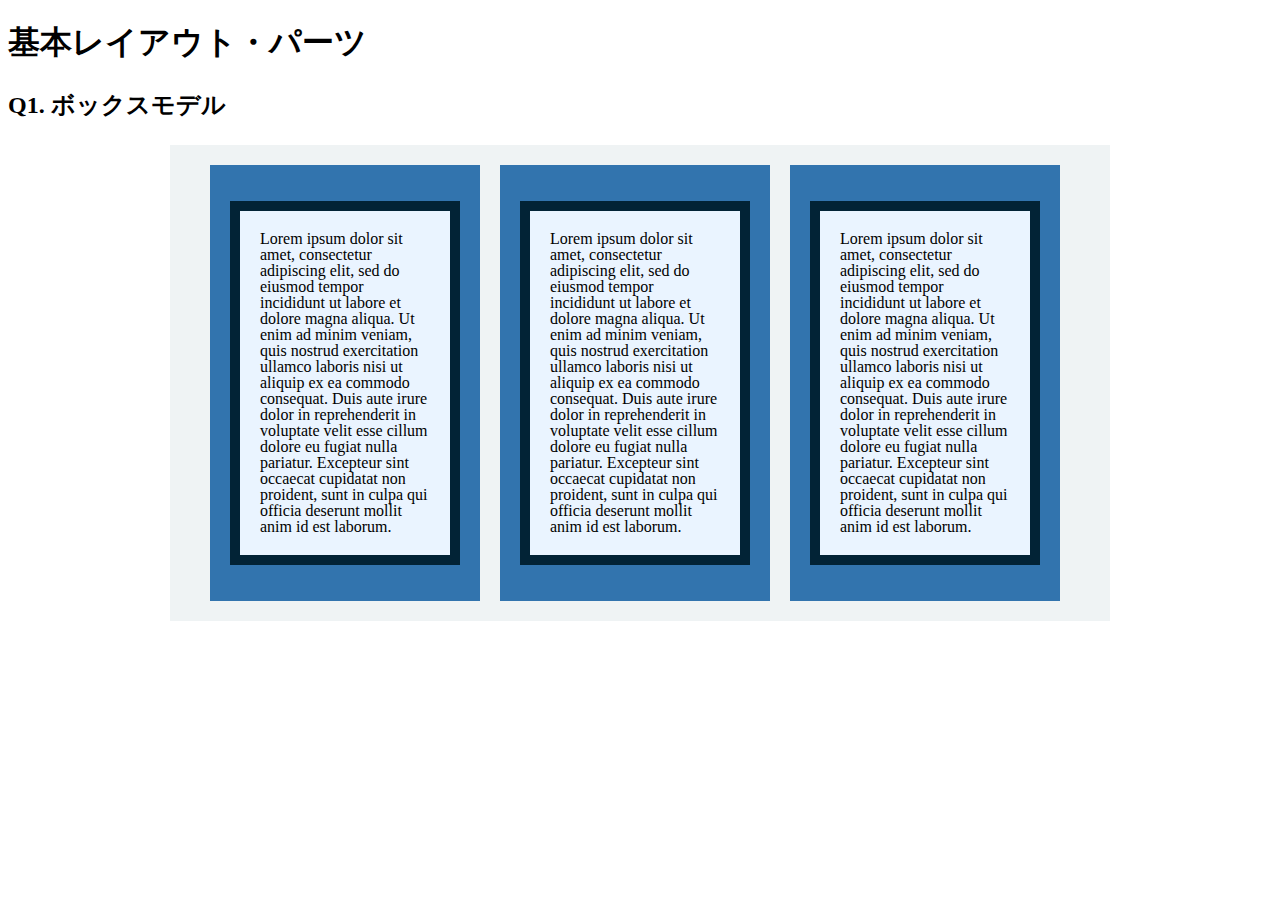
<file: layout_parts/q1/index.html>
<!DOCTYPE html>
<html>
  <head>
    <meta charset="utf-8">
    <meta http-equiv="X-UA-Compatible" content="IE=edge">
    <meta name="viewport" content="width=device-width, initial-scale=1.0, maximum-scale=1.0, user-scalable=no">
    <meta name="format-detection" content="telephone=no">
    <title>基本レイアウト・パーツ</title>
    <link rel="stylesheet" href="http://gizumo-inc.github.io/sample/front-lesson/layout_parts_new/assets/css/reset.css">
    <link rel="stylesheet" href="http://gizumo-inc.github.io/sample/front-lesson/layout_parts_new/assets/css/base.css">
    <link rel="stylesheet" href="css/style.css">
  </head>
  <body>
    <div class="wrapper">
      <h1 class="title">基本レイアウト・パーツ</h1>
      <h2 class="headline">
        <p class="headline__text">Q1. ボックスモデル</p>
      </h2>
      <div class="box">
        <!-- 回答はクラスq1の要素の中に書いてね -->
        <!-- すでについてるクラスにはstyleを指定しない。styleをつける場合は自分で新たにクラスをつけること -->
        <div class="q1">
          <div class="q1__content clearfix">
            <div class="q1__content__box">
              <p class="q1__content__text">
              Lorem ipsum dolor sit amet, consectetur adipiscing elit, sed do eiusmod tempor incididunt ut labore et dolore magna aliqua. Ut enim ad minim veniam, quis nostrud exercitation ullamco laboris nisi ut aliquip ex ea commodo consequat. Duis aute irure dolor in reprehenderit in voluptate velit esse cillum dolore eu fugiat nulla pariatur. Excepteur sint occaecat cupidatat non proident, sunt in culpa qui officia deserunt mollit anim id est laborum.
              </p>
            </div>
            <div class="q1__content__box">
              <p class="q1__content__text">
              Lorem ipsum dolor sit amet, consectetur adipiscing elit, sed do eiusmod tempor incididunt ut labore et dolore magna aliqua. Ut enim ad minim veniam, quis nostrud exercitation ullamco laboris nisi ut aliquip ex ea commodo consequat. Duis aute irure dolor in reprehenderit in voluptate velit esse cillum dolore eu fugiat nulla pariatur. Excepteur sint occaecat cupidatat non proident, sunt in culpa qui officia deserunt mollit anim id est laborum.
              </p>
            </div>
            <div class="q1__content__box">
              <p class="q1__content__text">
              Lorem ipsum dolor sit amet, consectetur adipiscing elit, sed do eiusmod tempor incididunt ut labore et dolore magna aliqua. Ut enim ad minim veniam, quis nostrud exercitation ullamco laboris nisi ut aliquip ex ea commodo consequat. Duis aute irure dolor in reprehenderit in voluptate velit esse cillum dolore eu fugiat nulla pariatur. Excepteur sint occaecat cupidatat non proident, sunt in culpa qui officia deserunt mollit anim id est laborum.
              </p>
            </div>
          </div>
        </div>

        <!-- 回答はクラスq1の要素の中に書いてね -->
      </div>
    </div>
  </body>
</html>
</file>
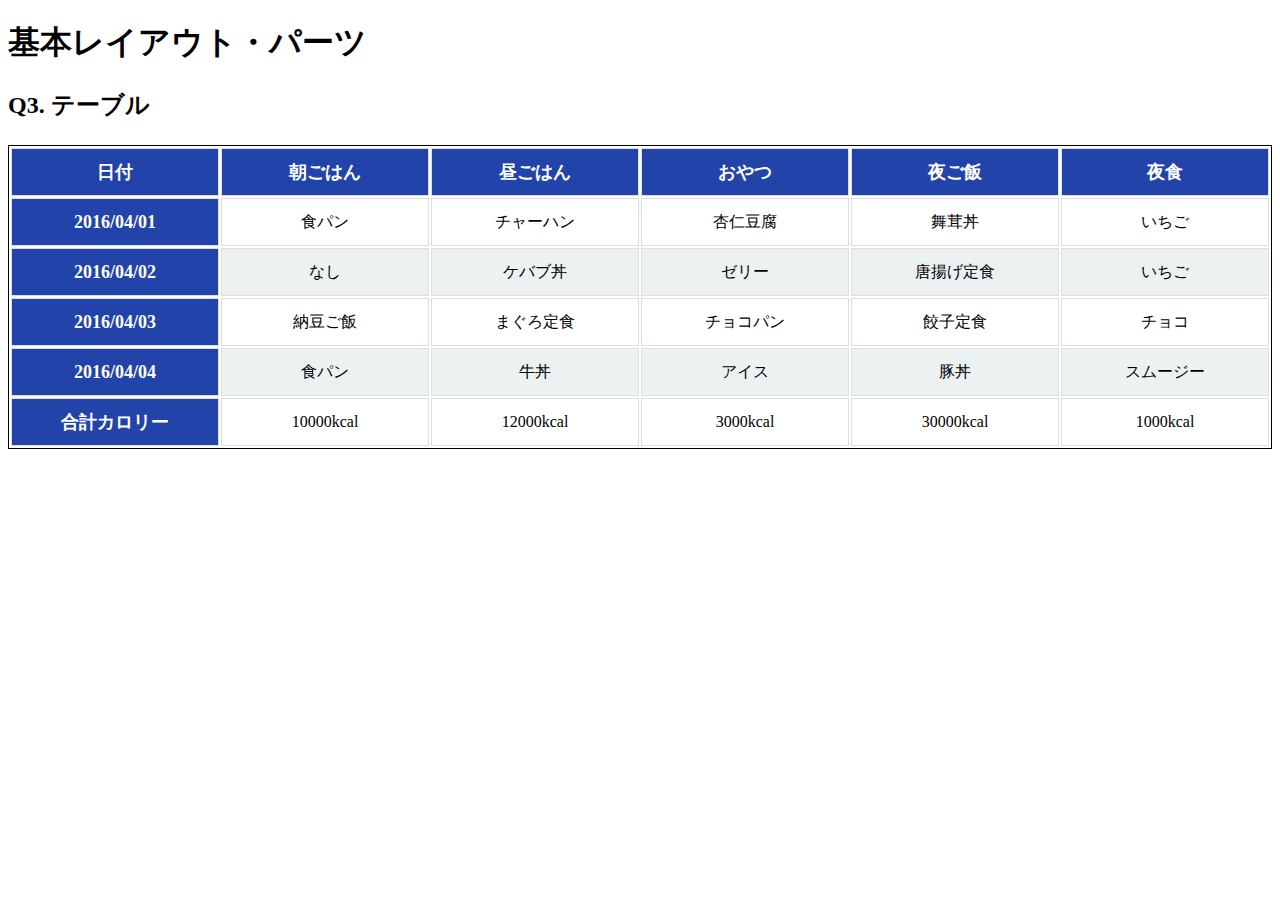
<file: layout_parts/q3/index.html>
<!DOCTYPE html>
<html>
  <head>
    <meta charset="utf-8">
    <meta http-equiv="X-UA-Compatible" content="IE=edge">
    <meta name="viewport" content="width=device-width, initial-scale=1.0, maximum-scale=1.0, user-scalable=no">
    <meta name="format-detection" content="telephone=no">
    <title>基本レイアウト・パーツ</title>
    <link rel="stylesheet" href="http://gizumo-inc.github.io/sample/front-lesson/layout_parts_new/assets/css/reset.css">
    <link rel="stylesheet" href="http://gizumo-inc.github.io/sample/front-lesson/layout_parts_new/assets/css/base.css">
    <link rel="stylesheet" href="css/style.css">
  </head>
  <body>
    <div class="wrapper">
      <h1 class="title">基本レイアウト・パーツ</h1>
      <h2 class="headline">
        <p class="headline__text">Q3. テーブル</p>
      </h2>
      <div class="box">
        <!-- 回答はクラスq3の要素の中に書いてね -->
        <!-- すでについてるクラスにはstyleを指定しない。styleをつける場合は自分で新たにクラスをつけること -->
        <div class="q3">
          <table class="meal">
            <thead>
              <tr>
                <th>日付</th>
                <th>朝ごはん</th>
                <th>昼ごはん</th>
                <th>おやつ</th>
                <th>夜ご飯</th>
                <th>夜食</th>
              </tr>
            </thead>
            <tbody>
              <tr>
                <th>2016/04/01</th>
                <td>食パン</td>
                <td>チャーハン</td>
                <td>杏仁豆腐</td>
                <td>舞茸丼</td>
                <td>いちご</td>
              </tr>
              <tr>
                <th>2016/04/02</th>
                <td>なし</td>
                <td>ケバブ丼</td>
                <td>ゼリー</td>
                <td>唐揚げ定食</td>
                <td>いちご</td>
              </tr>
              <tr>
                <th>2016/04/03</th>
                <td>納豆ご飯</td>
                <td>まぐろ定食</td>
                <td>チョコパン</td>
                <td>餃子定食</td>
                <td>チョコ</td>
              </tr>
              <tr>
                <th>2016/04/04</th>
                <td>食パン</td>
                <td>牛丼</td>
                <td>アイス</td>
                <td>豚丼</td>
                <td>スムージー</td>
              </tr>
              <tr>
                <th>合計カロリー</th>
                <td>10000kcal</td>
                <td>12000kcal</td>
                <td>3000kcal</td>
                <td>30000kcal</td>
                <td>1000kcal</td>
              </tr>
            </tbody>
          </table>
        </div>
        <!-- 回答はクラスq3の要素の中に書いてね -->
      </div>
    </div>
  </body>
</html>
</file>
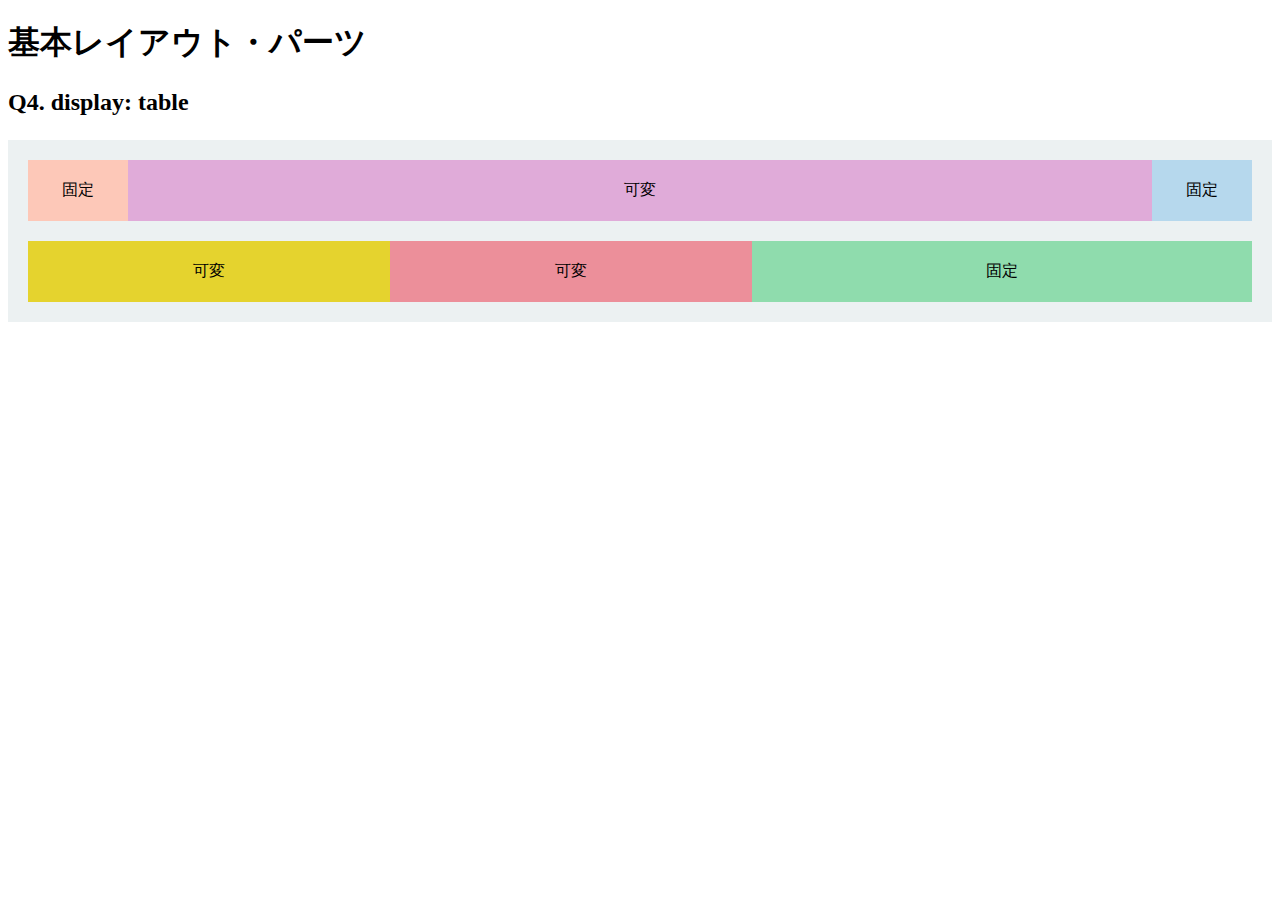
<file: layout_parts/q4/index.html>
<!DOCTYPE html>
<html>
  <head>
    <meta charset="utf-8">
    <meta http-equiv="X-UA-Compatible" content="IE=edge">
    <meta name="viewport" content="width=device-width, initial-scale=1.0, maximum-scale=1.0, user-scalable=no">
    <meta name="format-detection" content="telephone=no">
    <title>基本レイアウト・パーツ</title>
    <link rel="stylesheet" href="http://gizumo-inc.github.io/sample/front-lesson/layout_parts_new/assets/css/reset.css">
    <link rel="stylesheet" href="http://gizumo-inc.github.io/sample/front-lesson/layout_parts_new/assets/css/base.css">
    <link rel="stylesheet" href="css/style.css">
  </head>
  <body>
    <div class="wrapper">
      <h1 class="title">基本レイアウト・パーツ</h1>
      <h2 class="headline">
        <p class="headline__text">Q4. display: table</p>
      </h2>
      <div class="box">
        <!-- 回答はクラスq4の要素の中に書いてね -->
        <!-- すでについてるクラスにはstyleを指定しない。styleをつける場合は自分で新たにクラスをつけること -->
        <!-- 新たにタグは追加しなくてもできます。 -->
        <div class="q4 q4-box">
          <div class="table">
            <div class="q4-table orange">固定</div>
            <div class="q4-table pink">可変</div>
            <div class="q4-table blue">固定</div>
          </div>
          <div class="table">
            <div class="q4-table yellow">可変</div>
            <div class="q4-table red">可変</div>
            <div class="q4-table green">固定</div>
          </div>
        </div>
        <!-- 回答はクラスq4の要素の中に書いてね -->
      </div>
    </div>
  </body>
</html>
</file>
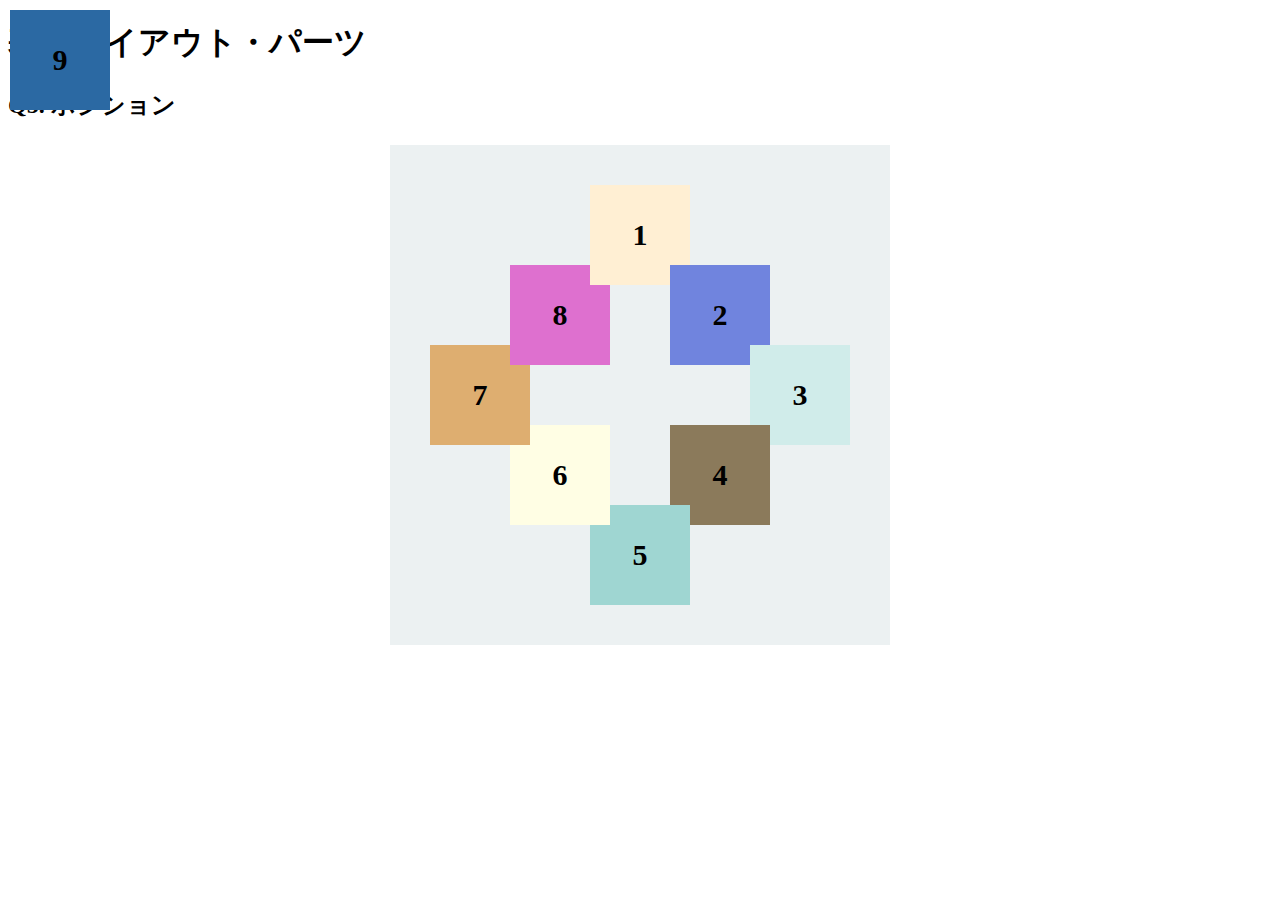
<file: layout_parts/q5/index.html>
<!DOCTYPE html>
<html>
  <head>
    <meta charset="utf-8">
    <meta http-equiv="X-UA-Compatible" content="IE=edge">
    <meta name="viewport" content="width=device-width, initial-scale=1.0, maximum-scale=1.0, user-scalable=no">
    <meta name="format-detection" content="telephone=no">
    <title>基本レイアウト・パーツ</title>
    <link rel="stylesheet" href="http://gizumo-inc.github.io/sample/front-lesson/layout_parts_new/assets/css/reset.css">
    <link rel="stylesheet" href="http://gizumo-inc.github.io/sample/front-lesson/layout_parts_new/assets/css/base.css">
    <link rel="stylesheet" href="css/style.css">
  </head>
  <body>
    <div class="wrapper">
      <h1 class="title">基本レイアウト・パーツ</h1>
      <h2 class="headline">
        <p class="headline__text">Q5. ポジション</p>
      </h2>
      <div class="box">
        <!-- 回答はクラスq5の要素の中に書いてね -->
        <!-- すでについてるクラスにはstyleを指定しない。styleをつける場合は自分で新たにクラスをつけること -->
        <!-- 新たにタグは追加しなくてもできます。 -->
        <div class="q5 q5-number-box">
          <div class="box_q5 box8">8</div>
          <div class="box_q5 box5">5</div>
          <div class="box_q5 box1">1</div>
          <div class="box_q5 box7">7</div>
          <div class="box_q5 box4">4</div>
          <div class="box_q5 box6">6</div>
          <div class="box_q5 box2">2</div>
          <div class="box_q5 box3">3</div>
          <div class="box_q5 box9">9</div>
        </div>
        <!-- 回答はクラスq5の要素の中に書いてね -->
      </div>
    </div>
  </body>
</html>
</file>
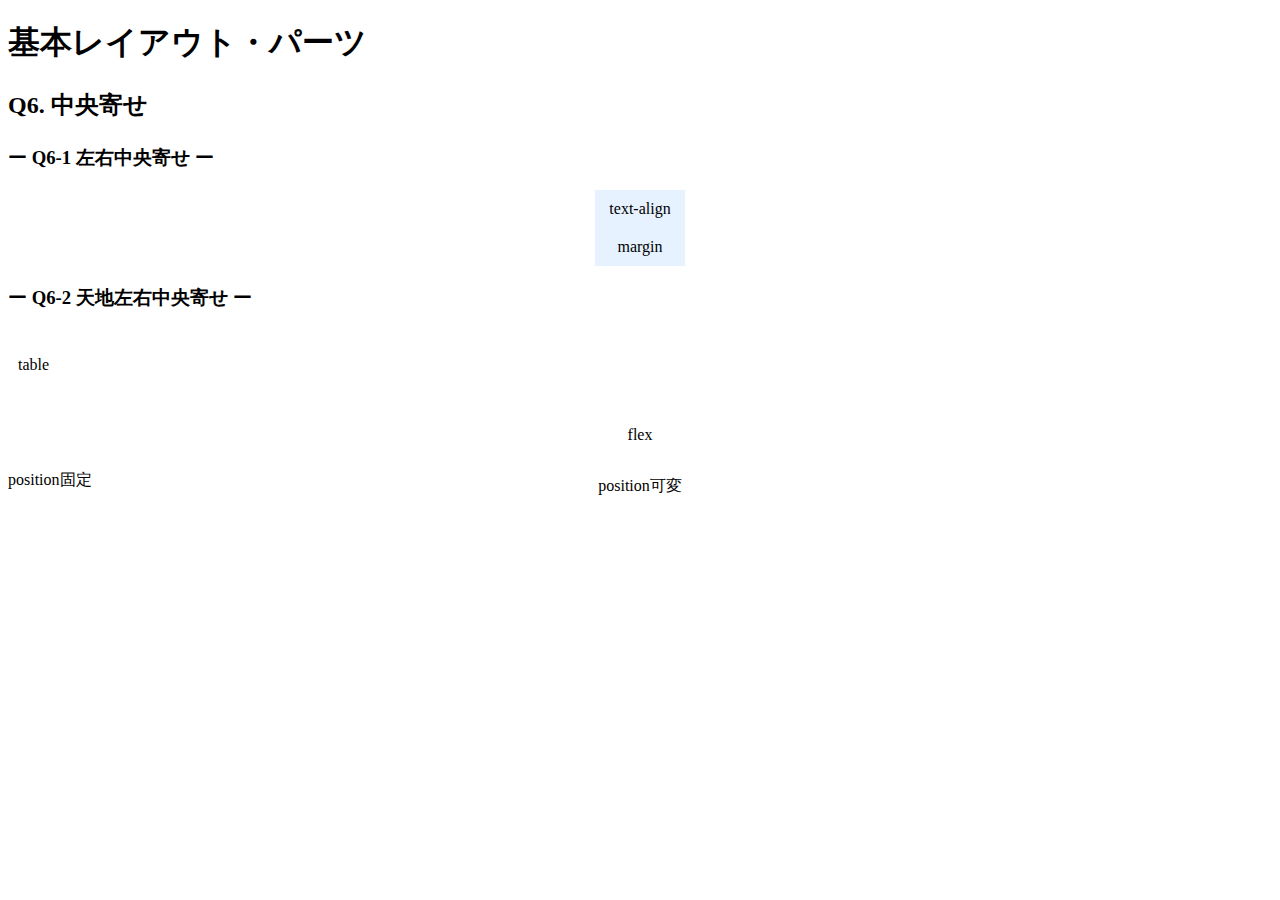
<file: layout_parts/q6/index.html>
<!DOCTYPE html>
<html>
  <head>
    <meta charset="utf-8">
    <meta http-equiv="X-UA-Compatible" content="IE=edge">
    <meta name="viewport" content="width=device-width, initial-scale=1.0, maximum-scale=1.0, user-scalable=no">
    <meta name="format-detection" content="telephone=no">
    <title>基本レイアウト・パーツ</title>
    <link rel="stylesheet" href="http://gizumo-inc.github.io/sample/front-lesson/layout_parts_new/assets/css/reset.css">
    <link rel="stylesheet" href="http://gizumo-inc.github.io/sample/front-lesson/layout_parts_new/assets/css/base.css">
    <link rel="stylesheet" href="css/style.css">
  </head>
  <body>
    <div class="wrapper">
      <h1 class="title">基本レイアウト・パーツ</h1>
      <h2 class="headline">
        <p class="headline__text">Q6. 中央寄せ</p>
      </h2>
      <div class="box">
        <div class="box__inner">
          <h3 class="box__headline">
            <p class="box__headline__text">ー Q6-1 左右中央寄せ ー</p>
          </h3>
          <div class="q6 q6--horizontal">
            <!-- Q6-1の回答はここに書いてね -->
            <!-- 新たにタグは追加しなくてもできます。 -->
            <div class="q6__box">
              <div class="text-align">
                <p class="q6_text">text-align</p>
              </div>
            </div>
            <!-- Q6-1の回答はここに書いてね -->

            <!-- Q6-1の回答はここに書いてね -->
            <!-- 新たにタグは追加しなくてもできます。 -->
            <div class="q6__box">
              <p class="q6_text">margin</p>
            </div>
            <!-- Q6-1の回答はここに書いてね -->
          </div>
        </div>

        <div class="box__inner">
          <h3 class="box__headline">
            <p class="box__headline__text">ー Q6-2 天地左右中央寄せ ー</p>
          </h3>
          <!-- Q6-2の回答はここに書いてね -->
          <!-- すでについてるクラスにはstyleを指定しない。styleをつける場合は自分で新たにクラスをつけること -->
          <!-- 新たにタグは追加しなくてもできます。 -->
          <div class="q6 q6--around d-table">
            <div class="q6-table-box">
              <p class="table-text">table</p>
            </div>
          </div>
          <!-- Q6-2の回答はここに書いてね -->

          <!-- Q6-2の回答はここに書いてね -->
          <!-- すでについてるクラスにはstyleを指定しない。styleをつける場合は自分で新たにクラスをつけること -->
          <!-- 新たにタグは追加しなくてもできます。 -->
          <div class="q6 q6--around d-flex">
              <p class="flex_text">flex</p>
          </div>
          <!-- Q6-2の回答はここに書いてね -->

          <div class="q6 q6--position">
            <!-- Q6-2の回答はここに書いてね -->
            <!-- すでについてるクラスにはstyleを指定しない。styleをつける場合は自分で新たにクラスをつけること -->
            <!-- 新たにタグは追加しなくてもできます。 -->
            <div class="q6__box is-stable">
              <p class="q6__box__inner position-stable">position固定</p>
            </div>
            <!-- Q6-2の回答はここに書いてね -->

            <!-- Q6-2の回答はここに書いてね -->
            <!-- すでについてるクラスにはstyleを指定しない。styleをつける場合は自分で新たにクラスをつけること -->
            <!-- 新たにタグは追加しなくてもできます。 -->
            <div class="q6__box is-flexible">
              <p class="q6__box__inner position-flexible">position可変</p>
            </div>
            <!-- Q6-2の回答はここに書いてね -->
          </div>
        </div>
      </div>
    </div>
  </body>
</html>
</file>
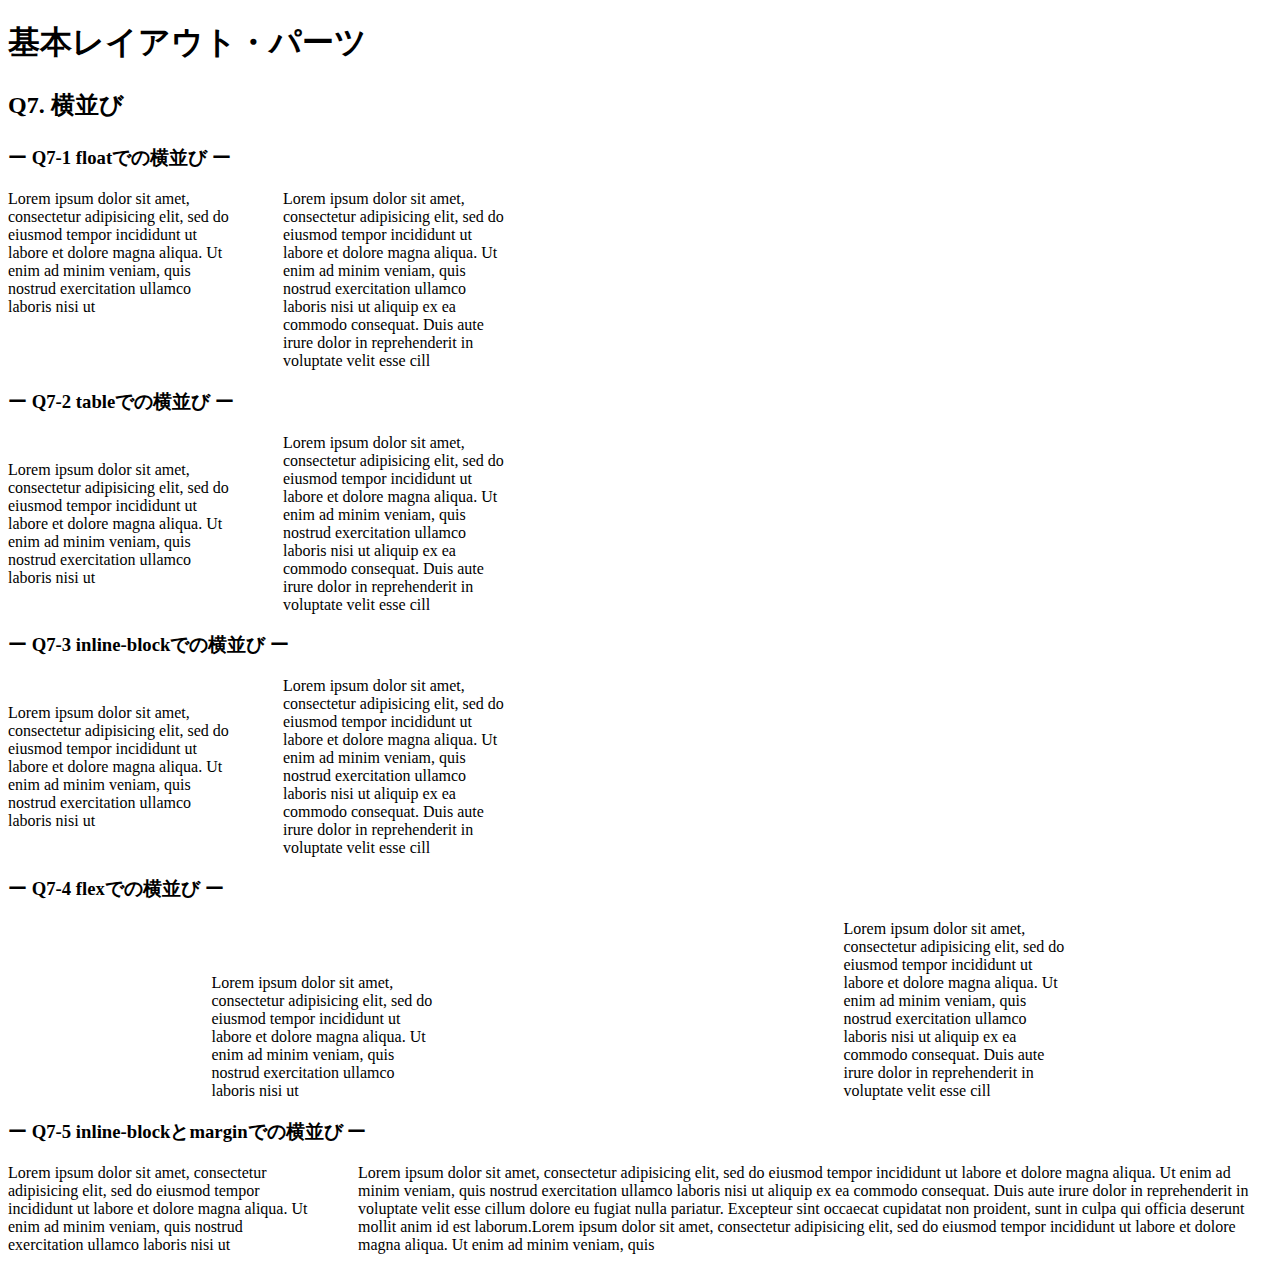
<file: layout_parts/q7/index.html>
<!DOCTYPE html>
<html>
  <head>
    <meta charset="utf-8">
    <meta http-equiv="X-UA-Compatible" content="IE=edge">
    <meta name="viewport" content="width=device-width, initial-scale=1.0, maximum-scale=1.0, user-scalable=no">
    <meta name="format-detection" content="telephone=no">
    <title>基本レイアウト・パーツ</title>
    <link rel="stylesheet" href="http://gizumo-inc.github.io/sample/front-lesson/layout_parts_new/assets/css/reset.css">
    <link rel="stylesheet" href="http://gizumo-inc.github.io/sample/front-lesson/layout_parts_new/assets/css/base.css">
    <link rel="stylesheet" href="css/style.css">
  </head>
  <body>
    <div class="wrapper">
      <h1 class="title">基本レイアウト・パーツ</h1>
      <h2 class="headline">
        <p class="headline__text">Q7. 横並び</p>
      </h2>
      <div class="box">
        <div class="box__inner">
          <h3 class="box__headline">
            <p class="box__headline__text">ー Q7-1 floatでの横並び ー</p>
          </h3>
          <!-- Q7の回答はここに書いてね -->
          <!-- すでについてるクラスにはstyleを指定しない。styleをつける場合は自分で新たにクラスをつけること -->
          <!-- 新たにタグは追加しなくてもできます。 -->
          <div class="q7 q7--float">
            <div class="q7__inner">
              <div class="clearfix">
                <div class="q7__box box-side">
                  Lorem ipsum dolor sit amet, consectetur adipisicing elit, sed do eiusmod tempor incididunt ut labore et dolore magna aliqua. Ut enim ad minim veniam, quis nostrud exercitation ullamco laboris nisi ut
                </div>
                <div class="q7__box box-side">
                  Lorem ipsum dolor sit amet, consectetur adipisicing elit, sed do eiusmod tempor incididunt ut labore et dolore magna aliqua. Ut enim ad minim veniam, quis nostrud exercitation ullamco laboris nisi ut aliquip ex ea commodo consequat. Duis aute irure dolor in reprehenderit in voluptate velit esse cill
                </div>
              </div>
            </div>
          </div>
          <!-- Q7の回答はここに書いてね -->
        </div>

        <div class="box__inner">
          <h3 class="box__headline">
            <p class="box__headline__text">ー Q7-2 tableでの横並び ー</p>
          </h3>
          <!-- Q7の回答はここに書いてね -->
          <!-- すでについてるクラスにはstyleを指定しない。styleをつける場合は自分で新たにクラスをつけること -->
          <!-- 新たにタグは追加しなくてもできます。 -->
          <div class="q7 q7--table">
            <div class="q7__inner table-inner">
              <div class="q7__box box-side">
                <div class="q7__box__text">
                  Lorem ipsum dolor sit amet, consectetur adipisicing elit, sed do eiusmod tempor incididunt ut labore et dolore magna aliqua. Ut enim ad minim veniam, quis nostrud exercitation ullamco laboris nisi ut
                </div>
              </div>
              <div class="q7__box box-side">
                <div class="q7__box__text">
                  Lorem ipsum dolor sit amet, consectetur adipisicing elit, sed do eiusmod tempor incididunt ut labore et dolore magna aliqua. Ut enim ad minim veniam, quis nostrud exercitation ullamco laboris nisi ut aliquip ex ea commodo consequat. Duis aute irure dolor in reprehenderit in voluptate velit esse cill
                </div>
              </div>
            </div>
          </div>
          <!-- Q7の回答はここに書いてね -->
        </div>

        <div class="box__inner">
          <h3 class="box__headline">
            <p class="box__headline__text">ー Q7-3 inline-blockでの横並び ー</p>
          </h3>
          <!-- Q7の回答はここに書いてね -->
          <!-- すでについてるクラスにはstyleを指定しない。styleをつける場合は自分で新たにクラスをつけること -->
          <!-- 新たにタグは追加しなくてもできます。 -->
          <div class="q7 q7--inlineblock">
            <div class="q7__inner">
              <div class="q7__box box-side">
                Lorem ipsum dolor sit amet, consectetur adipisicing elit, sed do eiusmod tempor incididunt ut labore et dolore magna aliqua. Ut enim ad minim veniam, quis nostrud exercitation ullamco laboris nisi ut
              </div>
              <div class="q7__box box-side">
                Lorem ipsum dolor sit amet, consectetur adipisicing elit, sed do eiusmod tempor incididunt ut labore et dolore magna aliqua. Ut enim ad minim veniam, quis nostrud exercitation ullamco laboris nisi ut aliquip ex ea commodo consequat. Duis aute irure dolor in reprehenderit in voluptate velit esse cill
              </div>
            </div>
          </div>
          <!-- Q7の回答はここに書いてね -->
        </div>

        <div class="box__inner">
          <h3 class="box__headline">
            <p class="box__headline__text">ー Q7-4 flexでの横並び ー</p>
          </h3>
          <!-- Q7の回答はここに書いてね -->
          <!-- すでについてるクラスにはstyleを指定しない。styleをつける場合は自分で新たにクラスをつけること -->
          <!-- 新たにタグは追加しなくてもできます。 -->
          <div class="q7 q7--flex">
            <div class="q7__inner flex-inner">
              <div class="q7__box box-side">
                Lorem ipsum dolor sit amet, consectetur adipisicing elit, sed do eiusmod tempor incididunt ut labore et dolore magna aliqua. Ut enim ad minim veniam, quis nostrud exercitation ullamco laboris nisi ut
              </div>
              <div class="q7__box box-side">
                Lorem ipsum dolor sit amet, consectetur adipisicing elit, sed do eiusmod tempor incididunt ut labore et dolore magna aliqua. Ut enim ad minim veniam, quis nostrud exercitation ullamco laboris nisi ut aliquip ex ea commodo consequat. Duis aute irure dolor in reprehenderit in voluptate velit esse cill
              </div>
            </div>
          </div>
          <!-- Q7の回答はここに書いてね -->
        </div>

        <div class="box__inner">
          <h3 class="box__headline">
            <p class="box__headline__text">ー Q7-5 inline-blockとmarginでの横並び ー</p>
          </h3>
          <!-- Q7の回答はここに書いてね -->
          <!-- すでについてるクラスにはstyleを指定しない。styleをつける場合は自分で新たにクラスをつけること -->
          <!-- 新たにタグは追加しなくてもできます。 -->
          <div class="q7 q7--margin">
            <div class="q7__inner is-full margin-inner">
              <div class="q7__box is-stable">
                <div class="q7__box__text box-side">
                  Lorem ipsum dolor sit amet, consectetur adipisicing elit, sed do eiusmod tempor incididunt ut labore et dolore magna aliqua. Ut enim ad minim veniam, quis nostrud exercitation ullamco laboris nisi ut
                </div>
              </div>
              <div class="q7__box is-flexible">
                <div class="q7__box__text box-side">
                  Lorem ipsum dolor sit amet, consectetur adipisicing elit, sed do eiusmod tempor incididunt ut labore et dolore magna aliqua. Ut enim ad minim veniam, quis nostrud exercitation ullamco laboris nisi ut aliquip ex ea commodo consequat. Duis aute irure dolor in reprehenderit in voluptate velit esse cillum dolore eu fugiat nulla pariatur. Excepteur sint occaecat cupidatat non proident, sunt in culpa qui officia deserunt mollit anim id est laborum.Lorem ipsum dolor sit amet, consectetur adipisicing elit, sed do eiusmod tempor incididunt ut labore et dolore magna aliqua. Ut enim ad minim veniam, quis
                </div>
              </div>
            </div>
          </div>
          <!-- Q7の回答はここに書いてね -->
        </div>
      </div>
    </div>
  </body>
</html>
</file>
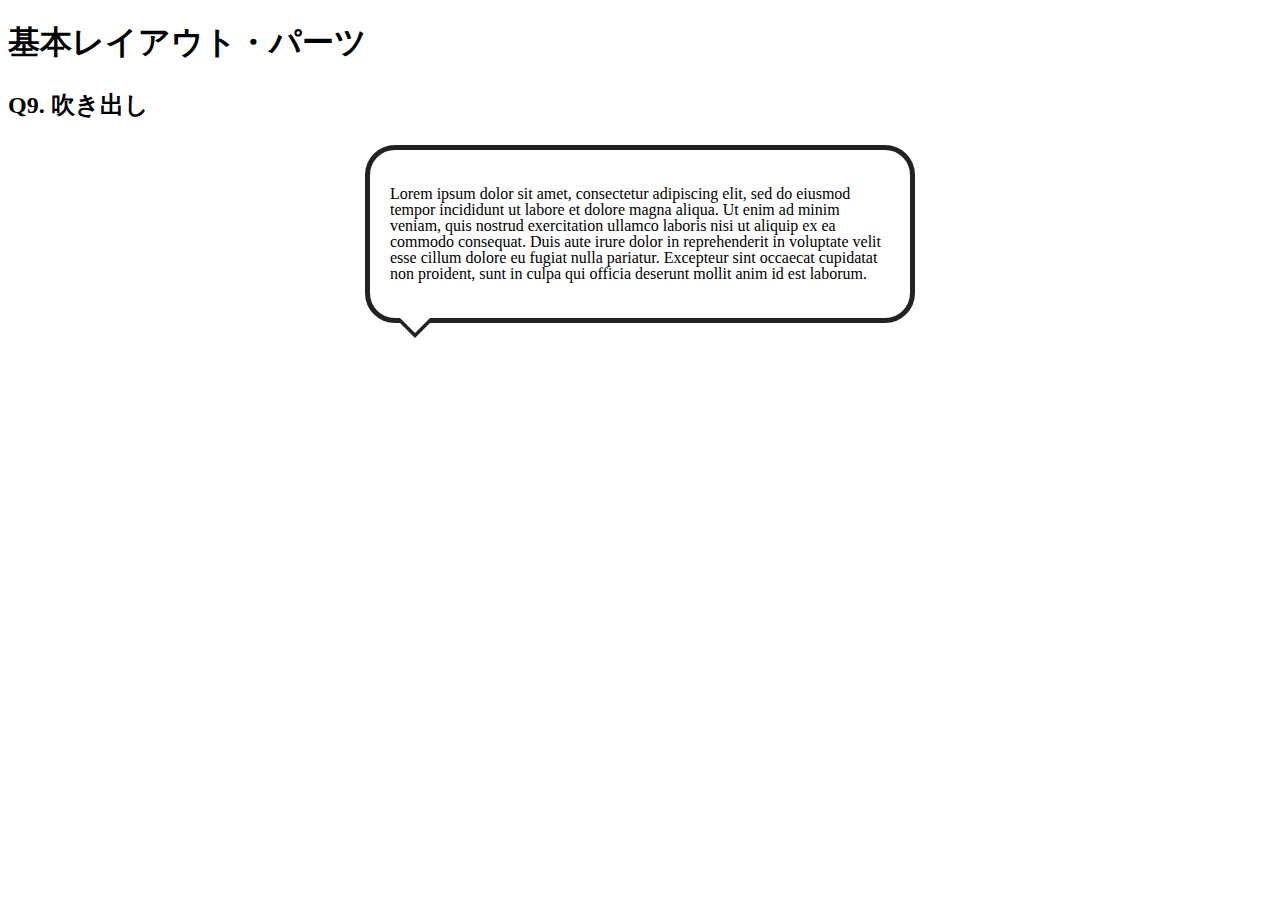
<file: layout_parts/q9/index.html>
<!DOCTYPE html>
<html>
  <head>
    <meta charset="utf-8">
    <meta http-equiv="X-UA-Compatible" content="IE=edge">
    <meta name="viewport" content="width=device-width, initial-scale=1.0, maximum-scale=1.0, user-scalable=no">
    <meta name="format-detection" content="telephone=no">
    <title>基本レイアウト・パーツ</title>
    <link rel="stylesheet" href="http://gizumo-inc.github.io/sample/front-lesson/layout_parts_new/assets/css/reset.css">
    <link rel="stylesheet" href="http://gizumo-inc.github.io/sample/front-lesson/layout_parts_new/assets/css/base.css">
    <link rel="stylesheet" href="css/style.css">
  </head>
  <body>
    <div class="wrapper">
      <h1 class="title">基本レイアウト・パーツ</h1>
      <h2 class="headline">
        <p class="headline__text">Q9. 吹き出し</p>
      </h2>
      <div class="box">
        <!-- 回答はクラスq9の要素の中に書いてね -->
        <!-- すでについてるクラスにはstyleを指定しない。styleをつける場合は自分で新たにクラスをつけること -->
        <div class="q9">
          <div class="q9-balloon">
            <p class="q9-text">Lorem ipsum dolor sit amet, consectetur adipiscing elit, sed do eiusmod tempor incididunt ut labore et dolore magna aliqua. Ut enim ad minim veniam, quis nostrud exercitation ullamco laboris nisi ut aliquip ex ea commodo consequat. Duis aute irure dolor in reprehenderit in voluptate velit esse cillum dolore eu fugiat nulla pariatur. Excepteur sint occaecat cupidatat non proident, sunt in culpa qui officia deserunt mollit anim id est laborum.</p>
          </div>
        </div>
        <!-- 回答はクラスq9の要素の中に書いてね -->
      </div>
    </div>
  </body>
</html>
</file>
<file: layout_parts/q1/css/style.css>
@charset "UTF-8";

/* 回答はここに書いてね */
.clearfix:after {
 display: block;
 content: "";
 clear: both;
}

.q1__content {
  width: 900px;
  margin: 0 auto;
  padding: 20px;
  background-color: #eff3f4;
} 

.q1__content__box {
  float: left;
  margin-left: 20px;
  padding: 20px;
  width: 230px;
  background-color: #3274ae;
}

.q1 content .q1__content__box:first-child {
 margin-left: 0;
}

.q1__content__text {
  padding: 20px;
  font-size: 16px;
  line-height: 16px;
  border: 10px solid #022336;
  background-color: #eaf4ff;
}
/* 回答はここに書いてね */
</file>
<file: layout_parts/q3/css/style.css>
@charset "UTF-8";

/* 回答はここに書いてね */
.meal {
  table-layout: fixed;
  width: 100%;
  border: 1px solid;
}

.meal th {
  color: #fff;
  background-color: #2244aa;
  border: solid #dedede 1px;
  padding: 10px;
  font-size: 18px;
  line-height: 26px;
  margin: auto;
}

.meal td {
  border: solid #dedede 1px;
  padding: 10px;
  font-size: 16px;
  line-height: 22px;
  margin: auto;
  text-align: center;
}

.meal tbody tr:last-child {
  border-top: dashed #000 2px;
}

.meal tbody tr:nth-child(even) {
  background-color: #ecf1f2;
}
/* 回答はここに書いてね */
</file>
<file: layout_parts/q4/css/style.css>
@charset "UTF-8";

/* 回答はここに書いてね */
.q4-box {
  box-sizing: border-box;
  width: 100%;
  padding: 20px;
  background-color: #ecf1f2;
}
.table {
  display: table;
  width: 100%;
  margin-top: 20px;
}

.table:first-child {
  margin-top: 0;
}

.q4-table {
  display: table-cell;
  text-align: center;
  padding: 20px 0;
}

.orange {
  width: 100px;
  background-color: #fdc8b8;
}

.pink {
  background-color: #e0abd9;
}

.blue {
  width: 100px;
  background-color: #b6d8ed;
}

.yellow {
  background-color: #e5d32e;
}

.red {
  background-color: #ec8f9a;
}

.green {
  width: 500px;
  background-color: #8fdcad;
}
/* 回答はここに書いてね */
</file>
<file: layout_parts/q5/css/style.css>
@charset "UTF-8";

/* 回答はここに書いてね */
.q5-number-box {
  position: relative;
  margin: 0 auto;
  width: 500px;
  height: 500px;
  background-color: #ECF1F2;
  font-size: 30px;
  font-weight: bold;
}

.box_q5 {
  position: absolute;
  width: 100px;
  line-height: 100px;
  text-align: center;
}

.box8 {
  z-index: 8;
  top: 120px;
  left: 120px;
  background-color: #de70cf;
}

.box8:after {
  position: absolute;
  width: 20px;
  height: 20px;
  top: 0;
  right: 0;
  background-color: #ffefd3;
  content: "";
}

.box5 {
  z-index: 5;
  left: 200px;
  bottom: 40px;
  background-color: #9fd6d2; 
}

.box1 {
  z-index: 1;
  top: 40px;
  left: 200px;
  background-color: #ffefd3;
}

.box7 {
  z-index: 7;
  top: 200px;
  left: 40px;
  background-color: #deae70;
}

.box4 {
  z-index: 4;
  right: 120px;
  bottom: 120px;
  background-color: #8b7a5b;
}

.box6 {
  z-index: 6;
  left: 120px;
  bottom: 120px;
  background-color: #fffee4;
}

.box2 {
  z-index: 2;
  top: 120px;
  right: 120px;
  background-color: #7084de;
}

.box3 {
  z-index: 3;
  top: 200px;
  right: 40px;
  background-color: #d0ecea;
}

.box9 {
  position: fixed;
  z-index: 9;
  top: 10px;
  left: 10px;
  background-color: #2b69a3;
}
/* 回答はここに書いてね */
</file>
<file: layout_parts/q6/css/style.css>
@charset "UTF-8";

/* 回答はここに書いてね */
.q6--horizontal .q6_text {
  padding: 10px 0;
  width: 90px;
  background-color: #e6f2ff;
}

.text-align {
  text-align: center;
}

.text-align .q6_text {
  display: inline-block;
}

.q6__box .q6_text {
  margin: 0 auto;
  text-align: center;
}

.table-box .table-text {
  display: inline-block;
  padding: 10px;
  background-color: #fff;
}

.d-table {
  display: table;
}

.q6-table-box {
  display: table-cell;
  vertical-align: middle;
  text-align: center;
}

.table-text {
  display: inline-block;
  padding: 10px;
  background-color: #fff;
}

.d-flex {
  display: flex;
  align-items: center;
  justify-content: center;
}

.flex_text {
  padding: 10px;
  background-color: #fff;
}

.q6--position .q6__box {
  position: relative;
}

.position-stable {
  position: absolute;
  top: 0;
  left: 0;
  right: 0;
  bottom: 0;
  margin: auto;
}

.position-flexible {
  position: absolute;
  top: 50%;
  left: 50%;
  transform: translate(-50%, -50%);
}


/* 回答はここに書いてね */
</file>
<file: layout_parts/q7/css/style.css>
@charset "UTF-8";

/* 回答はここに書いてね */
.clearfix:after {
  clear: both;
  content: "";
  display: block;
}

.q7--float .box-side {
  float: left;
  box-sizing: border-box;
  margin-left: 50px;
  width: 225px;
}

.box-side {
  font-size: 16px;
  vertical-align: middle;
}

.q7--float .box-side:first-child {
  margin-left: 0;
}

.q7--table .table-innner {
  display: table;
}

.q7--table .box-side {
  display: table-cell;
  padding-left: 50px;
  width: 225px;
}

.q7--table .box-side:first-child {
  padding-left: 0;
}

.q7--inlineblock {
  font-size: 0;
}

.q7--inlineblock .box-side {
 display: inline-block;
 margin-left: 50px;
 width: 225px;
 box-sizing: border-box;
}

.q7--inlineblock .box-side:first-child {
  margin-left: 0;
}

.q7--flex .flex-inner {
  display: flex;
  justify-content: space-around;
  align-items: flex-end;
}

.q7--flex .flex-inner .box-side {
  width: 225px;
}

.q7--flex .box-side {
  box-sizing: border-box;
}

.margin-inner {
  font-size: 0;
}

.is-stable {
  display: inline-block;
  margin-left: 0;
  width: 300px;
  vertical-align: top;
}

.is-flexible {
  display: inline-block;
  width: 100%;
  margin-left: -300px; 
  padding-left: 350px;
  box-sizing: border-box;
}
/* 回答はここに書いてね */
</file>
<file: layout_parts/q9/css/style.css>
@charset "UTF-8";

/* 回答はここに書いてね */
.q9-balloon {
  position: relative;
  width: 500px;
  margin: 0 auto;
  padding: 20px;
  border: 5px solid #222;
  border-radius: 30px;
}

.q9-text {
  font-size: 16px;
  line-height: 16px;
}

.q9-balloon:before, .q9-balloon:after {
  position: absolute;
  content:"";
  width: 0;
  height: 0;
  left: 25px;
  border: 20px solid transparent;
}

.q9-balloon:before {
  bottom: -40px;
  border-top-color: #222;
}

.q9-balloon:after {
  bottom: -35px;
  border-top-color: #fff;
}
/* 回答はここに書いてね */
</file>
